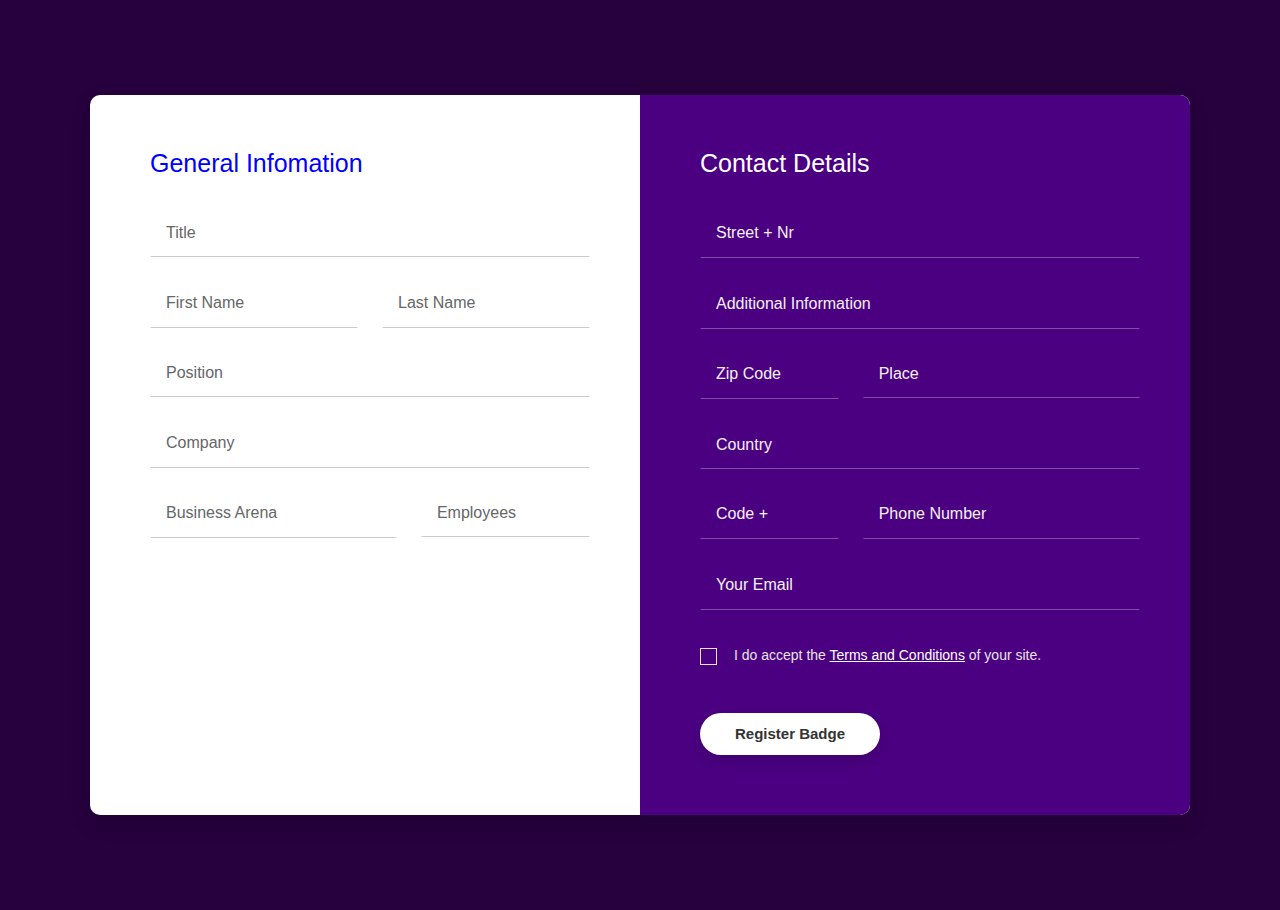
<file: user details/index.html>
<!DOCTYPE html>
<html>
<head>
	<meta charset="utf-8">
	<title>User Details Form</title>
	<meta name="viewport" content="width=device-width, initial-scale=1, maximum-scale=1">
    <link rel="stylesheet" href="style.css"/>
</head>
<body class="form-v10">
	<div class="page-content">
		<div class="form-v10-content">
			<form class="form-detail" action="#" method="post" id="myform">
				<div class="form-left">
					<h2>General Infomation</h2>
					<div class="form-row">
						<select name="title">
						    <option class="option" value="title">Title</option>
						    <option class="option" value="Mr.">Mr.</option>
						    <option class="option" value="Mrs.">Mrs.</option>
						    <option class="option" value="Ms.">Ms.</option>
						</select>
						<span class="select-btn">
						  	<i class="zmdi zmdi-chevron-down"></i>
						</span>
					</div>
					<div class="form-group">
						<div class="form-row form-row-1">
							<input type="text" name="first_name" id="first_name" class="input-text" placeholder="First Name" required>
						</div>
						<div class="form-row form-row-2">
							<input type="text" name="last_name" id="last_name" class="input-text" placeholder="Last Name" required>
						</div>
					</div>
					<div class="form-row">
						<select name="position">
							<option value="position">Position</option>
							<option value="intern">Intern</option>
							<option value="supervisor">Supervisor</option>
							<option value="executive">Executive</option>
							<option value="analyst">Analyst</option>
						</select>
						
						<span class="select-btn">
						  	<i class="zmdi zmdi-chevron-down"></i>
						</span>
					</div>
					<div class="form-row">
						<input type="text" name="company" class="company" id="company" placeholder="Company" required>
					</div>
					<div class="form-group">
						<div class="form-row form-row-3">
							<input type="text" name="business" class="business" id="business" placeholder="Business Arena" required>
						</div>
						<div class="form-row form-row-4">
							<select name="employees">
								<option value="employees">Employees</option>
								<option value="assistant">Assistant</option>
								<option value="consultant">Consultant</option>
								<option value="specialist">Specialist</option>
							</select>
							
							<span class="select-btn">
							  	<i class="zmdi zmdi-chevron-down"></i>
							</span>
						</div>
					</div>
				</div>
				<div class="form-right">
					<h2>Contact Details</h2>
					<div class="form-row">
						<input type="text" name="street" class="street" id="street" placeholder="Street + Nr" required>
					</div>
					<div class="form-row">
						<input type="text" name="additional" class="additional" id="additional" placeholder="Additional Information" required>
					</div>
					<div class="form-group">
						<div class="form-row form-row-1">
							<input type="text" name="zip" class="zip" id="zip" placeholder="Zip Code" required>
						</div>
						<div class="form-row form-row-2">
							<select name="place">
							    <option value="place">Place</option>
							    <option value="Province">Province</option>
							    <option value="District">District</option>
							    <option value="City">City</option>
							</select>
							<span class="select-btn">
							  	<i class="zmdi zmdi-chevron-down"></i>
							</span>
						</div>
					</div>
					<div class="form-row">
						<select name="country">
						    <option value="country">Country</option>
						    <option value="Rwanda">Rwanda</option>
						    <option value="Uganda">Uganda</option>
						    <option value="Kenya">Kenya</option>
						</select>
						<span class="select-btn">
						  	<i class="zmdi zmdi-chevron-down"></i>
						</span>
					</div>
					<div class="form-group">
						<div class="form-row form-row-1">
							<input type="text" name="code" class="code" id="code" placeholder="Code +" required>
						</div>
						<div class="form-row form-row-2">
							<input type="text" name="phone" class="phone" id="phone" placeholder="Phone Number" required>
						</div>
					</div>
					<div class="form-row">
						<input type="text" name="your_email" id="your_email" class="input-text" required placeholder="Your Email">
					</div>
					<div class="form-checkbox">
						<label class="container"><p>I do accept the <a href="#" class="text">Terms and Conditions</a> of your site.</p>
						  	<input type="checkbox" name="checkbox">
						  	<span class="checkmark"></span>
						</label>
					</div>
					<div class="form-row-last">
						<input type="submit" name="register" class="register" value="Register Badge">
					</div>
				</div>
			</form>
		</div>
	</div>
</body>
</html>
</file>
<file: user details/style.css>
body {
	margin:  0;
}
.page-content {
	width: 100%;
	margin:  0 auto;
	background: rgb(38, 1, 61);
	display: flex;
	display: -webkit-flex;
	justify-content: center;
	-o-justify-content: center;
	-ms-justify-content: center;
	-moz-justify-content: center;
	-webkit-justify-content: center;
	align-items: center;
	-o-align-items: center;
	-ms-align-items: center;
	-moz-align-items: center;
	-webkit-align-items: center;
	
}
.form-v10-content  {
	background: #fff;
	width: 1100px;
	border-radius: 10px;
	-o-border-radius: 10px;
	-ms-border-radius: 10px;
	-moz-border-radius: 10px;
	-webkit-border-radius: 10px;
	box-shadow: 0px 8px 20px 0px rgba(0, 0, 0, 0.15);
	-o-box-shadow: 0px 8px 20px 0px rgba(0, 0, 0, 0.15);
	-ms-box-shadow: 0px 8px 20px 0px rgba(0, 0, 0, 0.15);
	-moz-box-shadow: 0px 8px 20px 0px rgba(0, 0, 0, 0.15);
	-webkit-box-shadow: 0px 8px 20px 0px rgba(0, 0, 0, 0.15);
	margin: 95px 0;
	position: relative;
	font-family: 'Montserrat', sans-serif;
}
.form-v10-content .form-detail {
	position: relative;
	width: 100%;
	display: flex;
	display: -webkit-flex;
}
.form-v10-content .form-detail h2 {
	font-weight: 500;
	font-size: 25px;
	margin-bottom: 34px;
	padding: 33px 50px 0px 60px;
}
.form-v10-content .form-detail .form-left {
	border-top-left-radius: 10px;
	border-bottom-left-radius: 10px;
	width: 100%;
}
.form-v10-content .form-detail .form-left h2 {
	color: blue;
}
.form-v10-content .form-detail .form-right {
	width: 100%;
	background: indigo;
	border-top-right-radius: 10px;
	border-bottom-right-radius: 10px;
}
.form-v10-content .form-detail .form-right h2 {
	color: #fff;
}
.form-v10-content .form-detail .form-group {
	display: flex;
	display: -webkit-flex;
}
.form-v10-content .form-detail .form-row {
	position: relative;
	margin-bottom: 24px;
	padding-left: 60px;
    padding-right: 50px;
}
.form-v10-content .form-detail .form-left .form-group .form-row.form-row-1 {
	width: 50%;
	padding: 0 12px 0 60px;
}
.form-v10-content .form-detail .form-left .form-group .form-row.form-row-2 {
	width: 50%;
	padding: 0 50px 0 12px;
}
.form-v10-content .form-detail .form-left .form-group .form-row.form-row-3 {
	width: 73%;
	padding: 0 12px 0 60px;
}
.form-v10-content .form-detail .form-left .form-group .form-row.form-row-4 {
	width: 50%;
	padding: 0 50px 0 12px;
}
.form-v10-content .form-detail .form-right .form-group .form-row.form-row-1 {
	width: 50%;
	padding: 0 12px 0 60px;
}
.form-v10-content .form-detail .form-right .form-group .form-row.form-row-2 {
	width: 100%;
	padding: 0 50px 0 12px;
}
.form-v10-content .form-detail select,
.form-v10-content .form-detail input {
	width: 100%;
    padding: 11.5px 15px 15px 15px;
    border: 1px solid transparent;
    background: transparent;
    appearance: unset;
    -moz-appearance: unset;
    -webkit-appearance: unset;
    -o-appearance: unset;
    -ms-appearance: unset;
    outline: none;
    -moz-outline: none;
    -webkit-outline: none;
    -o-outline: none;
    -ms-outline: none;
    font-family: 'Montserrat', sans-serif;
    font-size: 16px;
    box-sizing: border-box;
    -moz-box-sizing: border-box;
    -webkit-box-sizing: border-box;
    -o-box-sizing: border-box;
    -ms-box-sizing: border-box;
}
.form-v10-content .form-detail select {
	background: 0 0;
	position: relative;
	z-index: 9;
	cursor: pointer;
}
.form-v10-content .form-detail .form-left select {
	color: #666;
}
.form-v10-content .form-detail .form-right select {
	color: #f2f2f2;
}
.form-v10-content .form-detail .select-btn {
	z-index: 0;
    position: absolute;
    top: 30%;
    right: 11.5%;
    font-size: 18px;
}
.form-v10-content .form-detail .form-left .select-btn {
    color: #666;
}
.form-v10-content .form-detail .form-right .select-btn {
    color: #f2f2f2;
}
.form-v10-content .form-detail .form-group .form-row.form-row-4 .select-btn {
	top: 20%;
	right: 26%;
}
.form-v10-content .form-detail .form-right .form-group .form-row.form-row-2 .select-btn {
	top: 20%;
	right: 19%;
}
.form-v10-content .form-detail .form-left input {
	color: #000;
}
.form-v10-content .form-detail .form-right input {
	color: #fff;
}
.form-v10-content .form-detail .form-left input,
.form-v10-content .form-detail .form-left select {
	border-bottom: 1px solid #ccc;
}
.form-v10-content .form-detail .form-left input:focus,
.form-v10-content .form-detail .form-left select:focus {
	border-bottom: 1px solid #999;
}
.form-v10-content .form-detail .form-right input,
.form-v10-content .form-detail .form-right select {
	border-bottom: 1px solid;
	border-bottom-color: rgba(255, 255, 255, 0.3);
}
.form-v10-content .form-detail .form-right input:focus,
.form-v10-content .form-detail .form-right select:focus {
	border-bottom: 1px solid #ccc;
}
.form-v10-content .form-detail .form-right select option {
	background: #4835d4;
}
.form-v10-content .form-detail .form-checkbox {
	margin-top: 37px;
	padding: 0 50px 0 60px;
	position: relative;
}
.form-v10-content .form-detail .form-checkbox input {
	position: absolute;
    opacity: 0;
}
.form-v10-content .form-detail .form-checkbox .checkmark {
	position: absolute;
    top: 1px;
    left: 60px;
    height: 15px;
    width: 15px;
    border: 1px solid #e5e5e5;
    cursor: pointer;
}
.form-v10-content .form-detail .form-checkbox .checkmark::after {
	content: "";
    position: absolute;
    left: 5px;
   	top: 1px;
    width: 3px;
    height: 8px;
    border: 1px solid #fff;
    border-width: 0 2px 2px 0;
    -webkit-transform: rotate(45deg);
    -ms-transform: rotate(45deg);
    -o-transform: rotate(45deg);
    -moz-transform: rotate(45deg);
    transform: rotate(45deg);
    display: none;
}
.form-v10-content .form-detail .form-checkbox input:checked ~ .checkmark::after {
    display: block;
}
.form-v10-content .form-detail .form-checkbox p {
    margin-left: 34px;
    color: #e5e5e5;
    font-size: 14px;
    font-weight: 400;
}
.form-v10-content .form-detail .form-checkbox .text {
	font-weight: 400;
	color: #fff;
	text-decoration: underline;
}
.form-v10-content .form-detail .form-right .form-row-last {
    padding-left: 60px;
    margin: 44px 0 10px;
}
.form-v10-content .form-detail .form-right .register {
	background: #fff;
	border-radius: 25px;
	-o-border-radius: 25px;
	-ms-border-radius: 25px;
	-moz-border-radius: 25px;
	-webkit-border-radius: 25px;
	box-shadow: 0px 6px 17px 0px rgba(0, 0, 0, 0.15);
	-o-box-shadow: 0px 6px 17px 0px rgba(0, 0, 0, 0.15);
	-ms-box-shadow: 0px 6px 17px 0px rgba(0, 0, 0, 0.15);
	-moz-box-shadow: 0px 6px 17px 0px rgba(0, 0, 0, 0.15);
	-webkit-box-shadow: 0px 6px 17px 0px rgba(0, 0, 0, 0.15);
	width: 180px;
	border: none;
	margin: 6px 0 50px 0px;
	cursor: pointer;
	color: #333;
	font-weight: 700;
	font-size: 15px;
}
.form-v10-content .form-detail .form-right .register:hover {
	background: #ccc;
}
.form-v10-content .form-detail .form-right .form-row-last input {
	padding: 12.5px;
}
.form-v10-content .form-detail .form-left input::-webkit-input-placeholder { /* Chrome/Opera/Safari */
  color: #666;
  font-size: 16px;
}
.form-v10-content .form-detail .form-left input::-moz-placeholder { /* Firefox 19+ */
  color: #666;
  font-size: 16px;
}
.form-v10-content .form-detail .form-left input:-ms-input-placeholder { /* IE 10+ */
  color: #666;
  font-size: 16px;
}
.form-v10-content .form-detail .form-left input:-moz-placeholder { /* Firefox 18- */
  color: #666;
  font-size: 16px;
}
.form-v10-content .form-detail .form-right input::-webkit-input-placeholder { /* Chrome/Opera/Safari */
  color: #f2f2f2;
  font-size: 16px;
}
.form-v10-content .form-detail .form-right input::-moz-placeholder { /* Firefox 19+ */
  color: #f2f2f2;
  font-size: 16px;
}
.form-v10-content .form-detail .form-right input:-ms-input-placeholder { /* IE 10+ */
  color: #f2f2f2;
  font-size: 16px;
}
.form-v10-content .form-detail .form-right input:-moz-placeholder { /* Firefox 18- */
  color: #f2f2f2;
  font-size: 16px;
}

/* Responsive */
@media screen and (max-width: 1199px) {
	.form-v10-content {
		margin:  95px 20px;
	}
}
@media screen and (max-width: 991px) and (min-width: 768px) {
	.form-v10-content .form-detail .form-group {
		flex-direction:  column;
		-o-flex-direction:  column;
		-ms-flex-direction:  column;
		-moz-flex-direction:  column;
		-webkit-flex-direction:  column;
	}
	.form-v10-content .form-detail .form-left .form-group .form-row.form-row-1,
	.form-v10-content .form-detail .form-left .form-group .form-row.form-row-2,
	.form-v10-content .form-detail .form-left .form-group .form-row.form-row-3,
	.form-v10-content .form-detail .form-left .form-group .form-row.form-row-4,
	.form-v10-content .form-detail .form-right .form-group .form-row.form-row-1,
	.form-v10-content .form-detail .form-right .form-group .form-row.form-row-2 {
	    width: auto;
	    padding: 0 50px 0 60px;
	}
	.form-v10-content .form-detail .select-btn,
	.form-v10-content .form-detail .form-left .form-group .form-row.form-row-4 .select-btn,
	.form-v10-content .form-detail .form-right .form-group .form-row.form-row-2 .select-btn {
		right: 15%;
	}

}
@media screen and (max-width: 767px) {
	.form-v10-content .form-detail {
		flex-direction:  column;
		-o-flex-direction:  column;
		-ms-flex-direction:  column;
		-moz-flex-direction:  column;
		-webkit-flex-direction:  column;
	}
	.form-v10-content .form-detail .form-right {
		border-top-right-radius: 0px;
    	border-bottom-left-radius: 10px;
	}
	.form-v10-content .form-detail .form-left {
		padding-bottom: 50px;
	}
}
@media screen and (max-width: 575px) {
	.form-v10-content .form-detail .form-group {
		flex-direction:  column;
		-o-flex-direction:  column;
		-ms-flex-direction:  column;
		-moz-flex-direction:  column;
		-webkit-flex-direction:  column;
	}
	.form-v10-content .form-detail .form-row,
	.form-v10-content .form-detail .form-left .form-group .form-row.form-row-1,
	.form-v10-content .form-detail .form-left .form-group .form-row.form-row-2,
	.form-v10-content .form-detail .form-left .form-group .form-row.form-row-3,
	.form-v10-content .form-detail .form-left .form-group .form-row.form-row-4,
	.form-v10-content .form-detail .form-right .form-group .form-row.form-row-1,
	.form-v10-content .form-detail .form-right .form-group .form-row.form-row-2 {
	    width: auto;
	    padding: 0 30px;
	}
	.form-v10-content .form-detail .select-btn,
	.form-v10-content .form-detail .form-left .form-group .form-row.form-row-4 .select-btn,
	.form-v10-content .form-detail .form-right .form-group .form-row.form-row-2 .select-btn {
		right: 15%;
	}
	.form-v10-content .form-detail h2 {
	    padding: 33px 30px 0px 30px;
	}
	.form-v10-content .form-detail .form-checkbox {
		padding: 0 30px;
	}
	.form-v10-content .form-detail .form-checkbox .checkmark {
		left: 30px;
	}
	.form-v10-content .form-detail .form-right .form-row-last {
		padding-left: 0;
		text-align: center;
	    margin: 44px 0 30px;
	}
}
</file>
